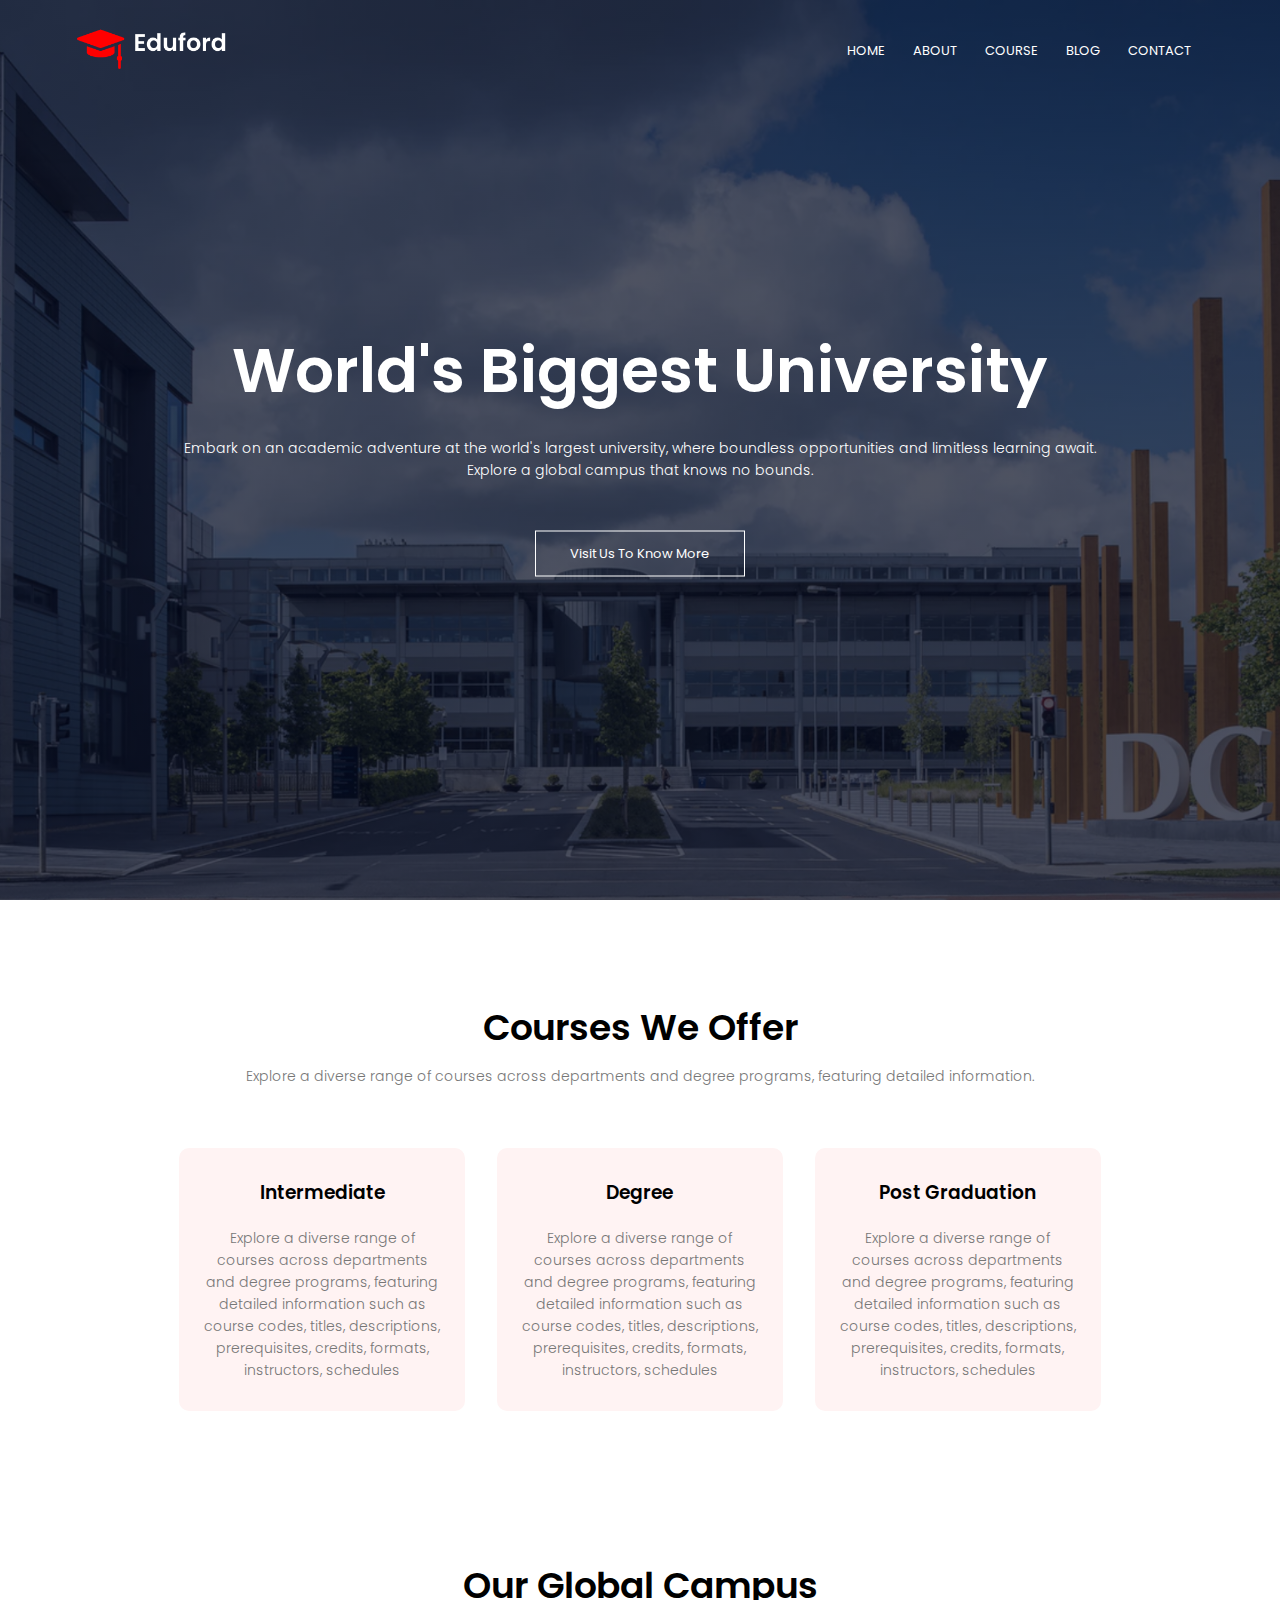
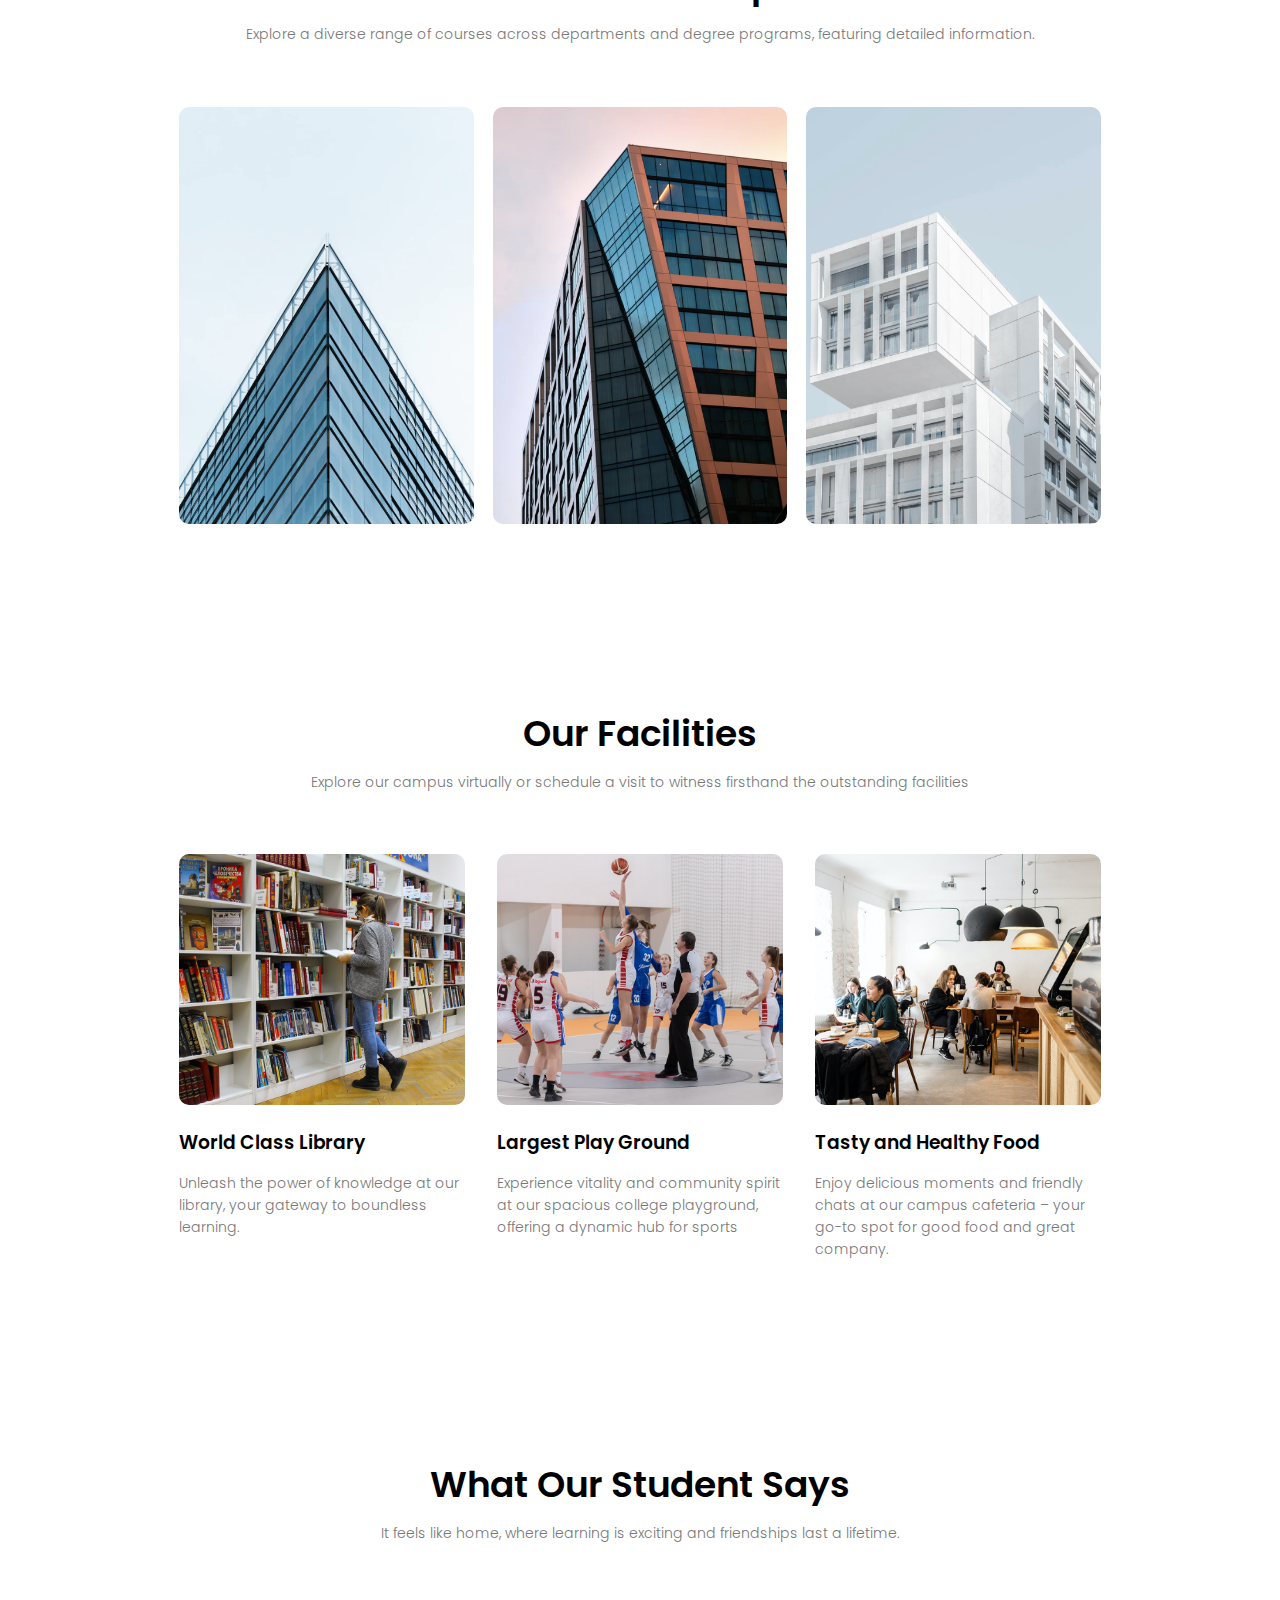
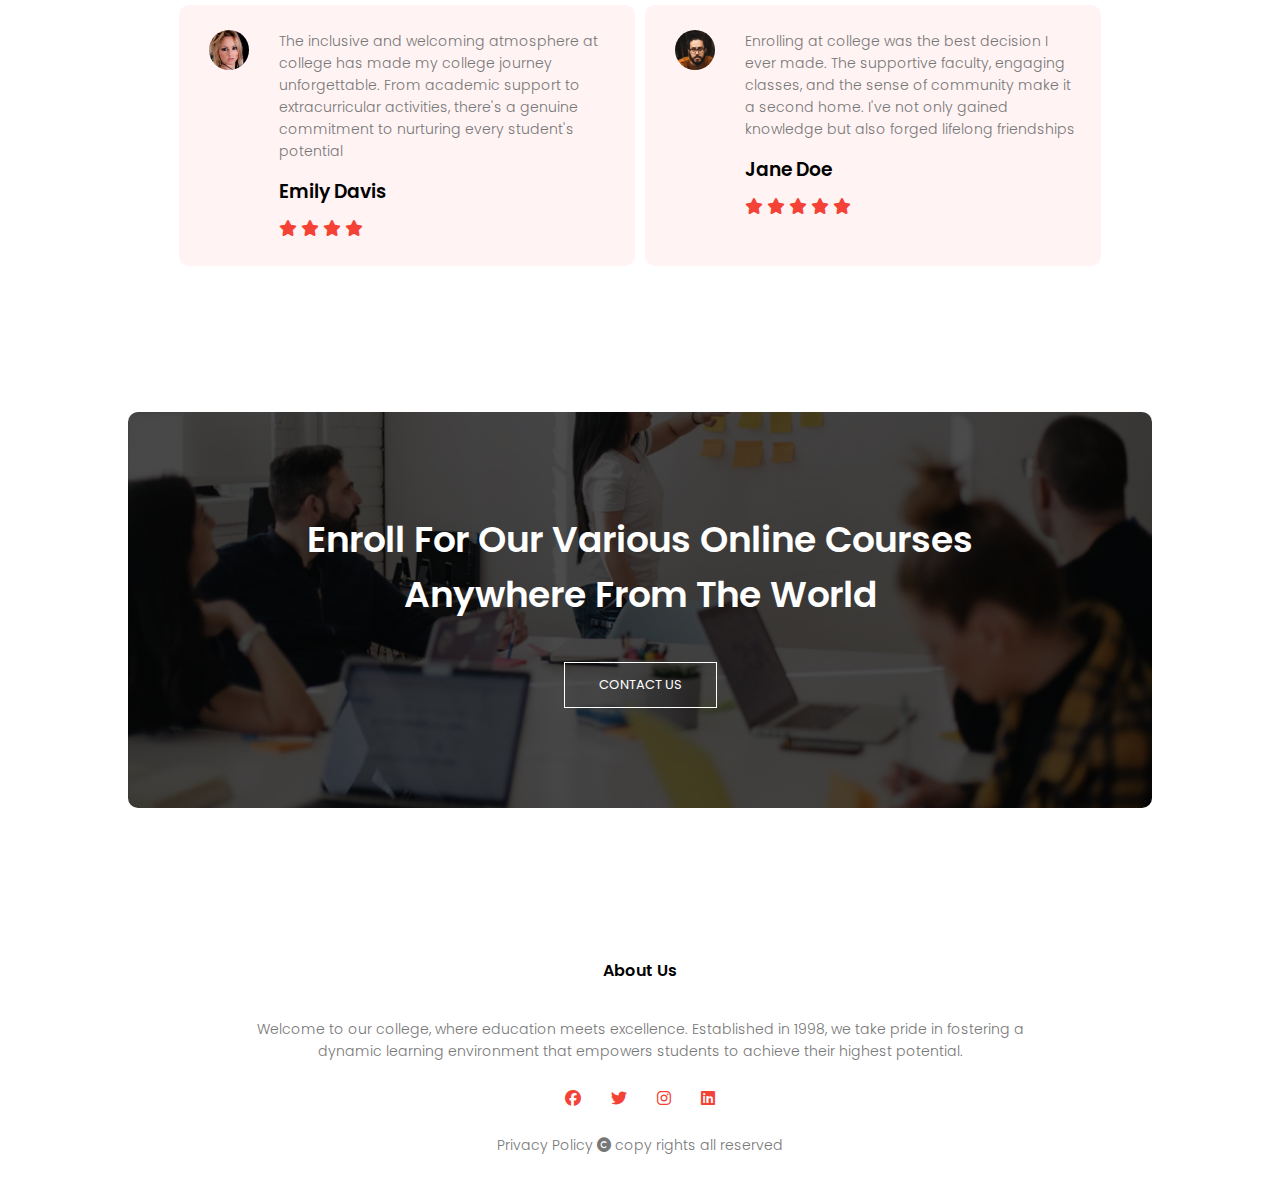
<file: Resposive_college_website/index.html>
<!DOCTYPE html>
<html>
<head>
    <meta name="viewport" content="width=device-width, initial-scale=1.0">
    <title>University Website</title>
    <link rel="stylesheet" href="styles.css">
    <link rel="preconnect" href="https://fonts.googleapis.com">
    <link rel="preconnect" href="https://fonts.gstatic.com" crossorigin>
    <link href="https://fonts.googleapis.com/css2?family=Poppins:wght@200;300;400;600;700&display=swap" rel="stylesheet">
    <link rel="stylesheet" href="https://cdn.jsdelivr.net/npm/@fortawesome/fontawesome-free@6.4.2/css/all.min.css">
    <link rel="stylesheet" href="https://cdnjs.cloudflare.com/ajax/libs/font-awesome/6.4.0/css/all.min.css">
</head>
<body>
<section class="header">
    <nav>
        <a href="index.html"><img src="images/logo.png"></a>
        <div class="nav-links" id="navLinks">
            <i class="fa fa-times" onclick="hideMenu()"></i>
            <ul>
                <li><a href="index.html">HOME</a></li>
                <li><a href="about.html">ABOUT</a></li>
                <li><a href="course.html">COURSE</a></li>
                <li><a href="blog.html">BLOG</a></li>
                <li><a href="contact.html">CONTACT</a></li>
            </ul>
        </div>
        <i class="fa fa-bars" onclick="showMenu()"></i>
    </nav>

<div class="text-box">
    <h1>World's Biggest University</h1>
    <P>Embark on an academic adventure at the world's largest university, where boundless opportunities and limitless learning await.<br>Explore a global campus that knows no bounds.</P>
    <a href="" class="hero-btn">Visit Us To Know More</a>
</div>
        
</section>

<!----------course--------------------------->
<section class="course">
    <h1>Courses We Offer</h1>
    <p>Explore a diverse range of courses across departments and degree programs, featuring detailed information.</p>
    <div class="row">
        <div class="course-col">
            <h3>Intermediate</h3>
            <p>Explore a diverse range of courses across departments and degree programs, featuring detailed information such as course codes, titles, descriptions, prerequisites, credits, formats, instructors, schedules</p>
        </div>
        <div class="course-col">
            <h3>Degree</h3>
            <p>Explore a diverse range of courses across departments and degree programs, featuring detailed information such as course codes, titles, descriptions, prerequisites, credits, formats, instructors, schedules</p>
        </div>
        <div class="course-col">
            <h3>Post Graduation</h3>
            <p>Explore a diverse range of courses across departments and degree programs, featuring detailed information such as course codes, titles, descriptions, prerequisites, credits, formats, instructors, schedules</p>
        </div>
    </div>
</section>

<!----------campus-------------------->

<section class="campus">
    <h1>Our Global Campus</h1>
    <p>Explore a diverse range of courses across departments and degree programs, featuring detailed information.</p>

    <div class="row">
        <div class="campus-col">
            <img src="images/london.png">
            <div class="layer">
                <h3>LONDON</h3>
            </div>
        </div>

        <div class="campus-col">
            <img src="images/newyork.png">
            <div class="layer">
                <h3>NEW YORK</h3>
            </div>
        </div>

        <div class="campus-col">
            <img src="images/washington.png">
            <div class="layer">
                <h3>WASHINGTON</h3>
            </div>
        </div>
    </div>
</section>

<!------------------Facilities--------------->

<section class="facilities">
    <h1>Our Facilities</h1>
    <p>Explore our campus virtually or schedule a visit to witness firsthand the outstanding facilities</p>

    <div class="row">
        <div class="facilities-col">
            <img src="images/library.png">
            <h3>World Class Library</h3>
            <p>Unleash the power of knowledge at our library, your gateway to boundless learning.</p>
        </div>

        <div class="facilities-col">
            <img src="images/basketball.png">
            <h3>Largest Play Ground</h3>
            <p>Experience vitality and community spirit at our spacious college playground, offering a dynamic hub for sports</p>
        </div>

        <div class="facilities-col">
            <img src="images/cafeteria.png">
            <h3>Tasty and Healthy Food</h3>
            <p>Enjoy delicious moments and friendly chats at our campus cafeteria – your go-to spot for good food and great company.</p>
        </div>

    </div>
</section>

<!-------------testimonials----------------->

<section class="testimonials">
    <h1>What Our Student Says</h1>
    <p>It feels like home, where learning is exciting and friendships last a lifetime.</p>

    <div class="row">
        <div class="testimonial-col">
            <img src="images/user1.jpg">
            <div>
                <p>The inclusive and welcoming atmosphere at college has made my college journey unforgettable. From academic support to extracurricular activities, there's a genuine commitment to nurturing every student's potential</p>
                <h3>Emily Davis</h3>
                <i class="fa fa-star"></i>
                <i class="fa fa-star"></i>
                <i class="fa fa-star"></i>
                <i class="fa fa-star"></i>
                <i class="fa fa-star-o"></i>
            </div>
        </div>
        
        <div class="testimonial-col">
            <img src="images/user2.jpg">
            <div>
                <p>Enrolling at college was the best decision I ever made. The supportive faculty, engaging classes, and the sense of community make it a second home. I've not only gained knowledge but also forged lifelong friendships</p>
                <h3>Jane Doe</h3>
                <i class="fa fa-star"></i>
                <i class="fa fa-star"></i>
                <i class="fa fa-star"></i>
                <i class="fa fa-star"></i>
                <i class="fa fa-star"></i>
                </div>
            </div>
        </div>
    </div>
</section>

<!------------------Call To Action--------------->

<section class="cta">
    <h1> Enroll For Our Various Online Courses<br>Anywhere From The World </h1>
    <a href="" class="hero-btn">CONTACT US</a>
</section>

<!------------------Footer--------------->

<section class="footer">
    <h4>About Us</h4>
    <p>Welcome to our college, where education meets excellence. Established in 1998, we take pride in fostering a<br>dynamic learning environment that empowers students to achieve their highest potential.</p>
    <div class="icons">
        <i class="fab fa-facebook"></i>
        <i class="fab fa-twitter"></i>
        <i class="fab fa-instagram"></i>
        <i class="fab fa-linkedin"></i>
    </div>

    <p class="red-text">Privacy Policy <i class="fa fa-copyright" aria-hidden="true"></i> copy rights all reserved</p>
</section>
<!---------javascript for Toggle Menu------------>
<script>
    var navLinks = document.getElementById("navLinks");
    function showMenu(){
        navLinks.style.right = "0";
    }
    function hideMenu(){
        navLinks.style.right = "-200px";
    }
</script>

</body>
</html>
</file>
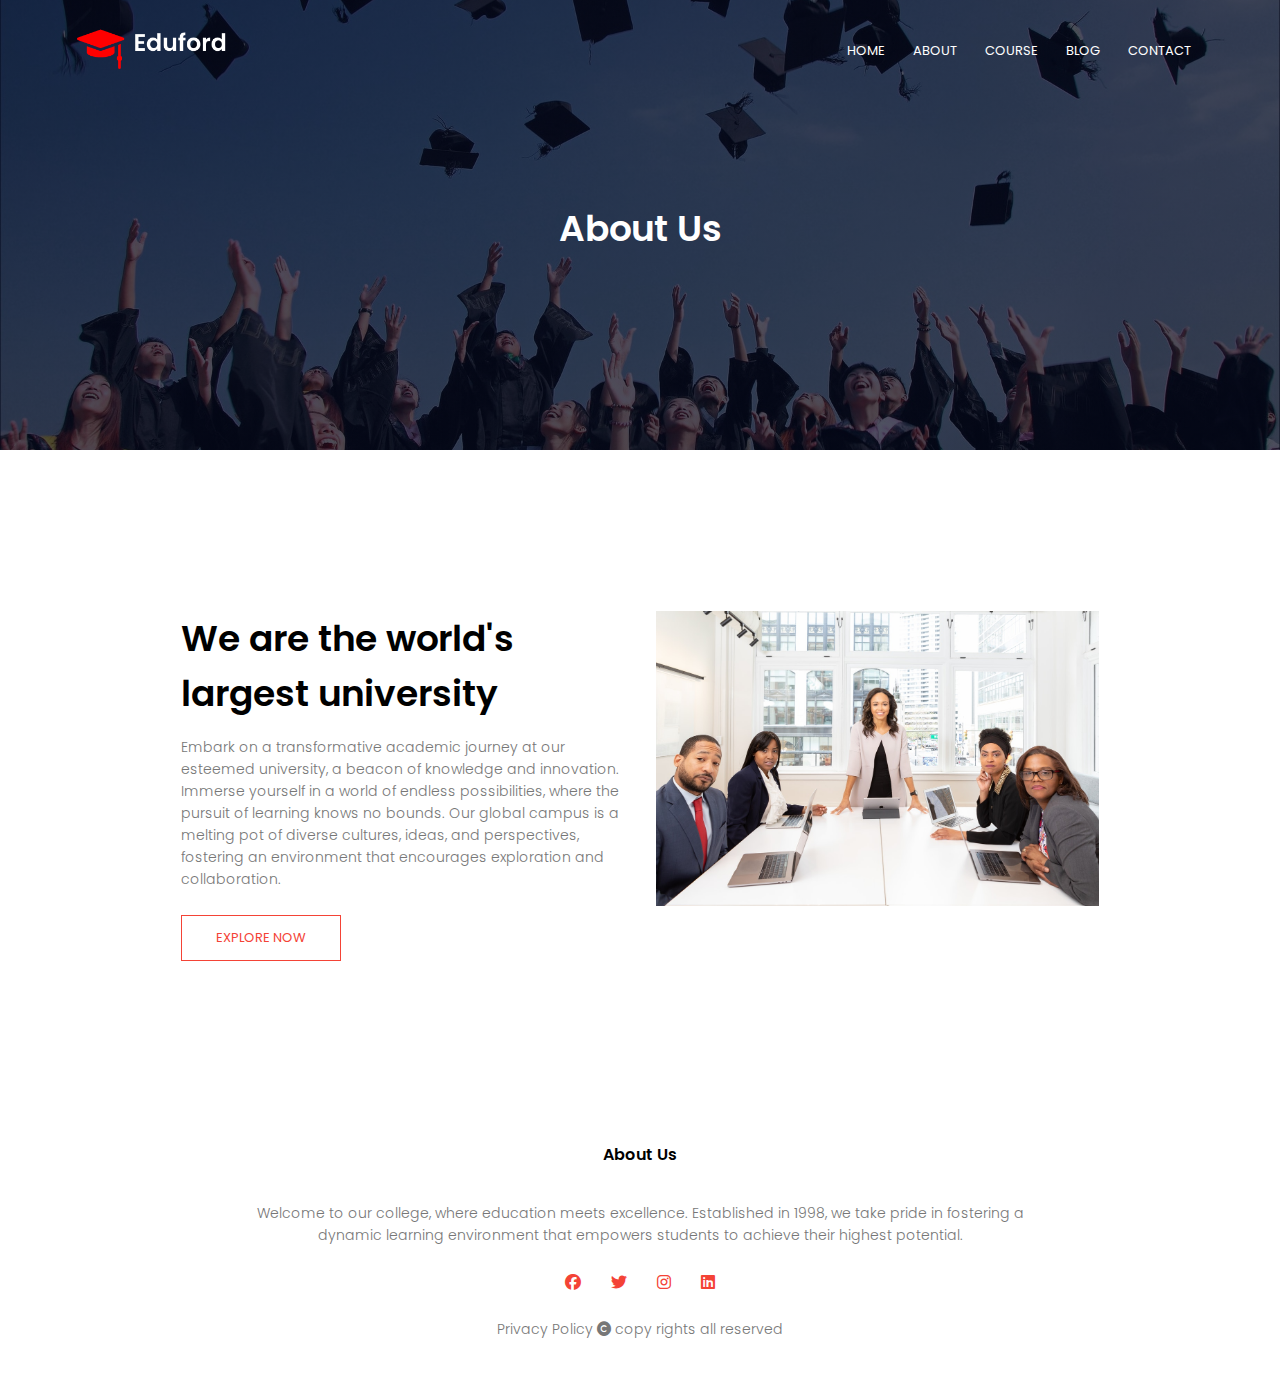
<file: Resposive_college_website/about.html>
<!DOCTYPE html>
<html>
<head>
    <meta name="viewport" content="width=device-width, initial-scale=1.0">
    <title>University Website</title>
    <link rel="stylesheet" href="styles.css">
    <link rel="preconnect" href="https://fonts.googleapis.com">
    <link rel="preconnect" href="https://fonts.gstatic.com" crossorigin>
    <link href="https://fonts.googleapis.com/css2?family=Poppins:wght@200;300;400;600;700&display=swap" rel="stylesheet">
    <link rel="stylesheet" href="https://cdn.jsdelivr.net/npm/@fortawesome/fontawesome-free@6.4.2/css/all.min.css">
    <link rel="stylesheet" href="https://cdnjs.cloudflare.com/ajax/libs/font-awesome/6.4.0/css/all.min.css">
</head>
<body>
<section class="sub-header">
    <nav>
        <a href="index.html"><img src="images/logo.png"></a>
        <div class="nav-links" id="navLinks">
            <i class="fa fa-times" onclick="hideMenu()"></i>
            <ul>
                <li><a href="index.html">HOME</a></li>
                <li><a href="about.html">ABOUT</a></li>
                <li><a href="course.html">COURSE</a></li>
                <li><a href="blog.html">BLOG</a></li>
                <li><a href="contact.html">CONTACT</a></li>
            </ul>
        </div>
        <i class="fa fa-bars" onclick="showMenu()"></i>
    </nav>
    <h1>About Us</h1>
        
</section>

<!-------------about us contact----------------->

<section class="about-us">
    <div class="row">
        <div class="about-col">
            <h1>We are the world's largest university</h1>
            <p>Embark on a transformative academic journey at our esteemed university, a beacon of knowledge and innovation. Immerse yourself in a world of endless possibilities, where the pursuit of learning knows no bounds. Our global campus is a melting pot of diverse cultures, ideas, and perspectives, fostering an environment that encourages exploration and collaboration.</p>
            <a href="" class="hero-btn red-btn">EXPLORE NOW</a>
        </div>
        <div class="about-col">
            <img src="images/about.jpg">
        </div>
    </div>
</section>

<section class="footer">
    <h4>About Us</h4>
    <p>Welcome to our college, where education meets excellence. Established in 1998, we take pride in fostering a<br>dynamic learning environment that empowers students to achieve their highest potential.</p>
    <div class="icons">
        <i class="fab fa-facebook"></i>
        <i class="fab fa-twitter"></i>
        <i class="fab fa-instagram"></i>
        <i class="fab fa-linkedin"></i>
    </div>

    <p class="red-text">Privacy Policy <i class="fa fa-copyright" aria-hidden="true"></i> copy rights all reserved</p>
</section>
<!---------javascript for Toggle Menu------------>
<script>
    var navLinks = document.getElementById("navLinks");
    function showMenu(){
        navLinks.style.right = "0";
    }
    function hideMenu(){
        navLinks.style.right = "-200px";
    }
</script>
</body>
</html>
</file>
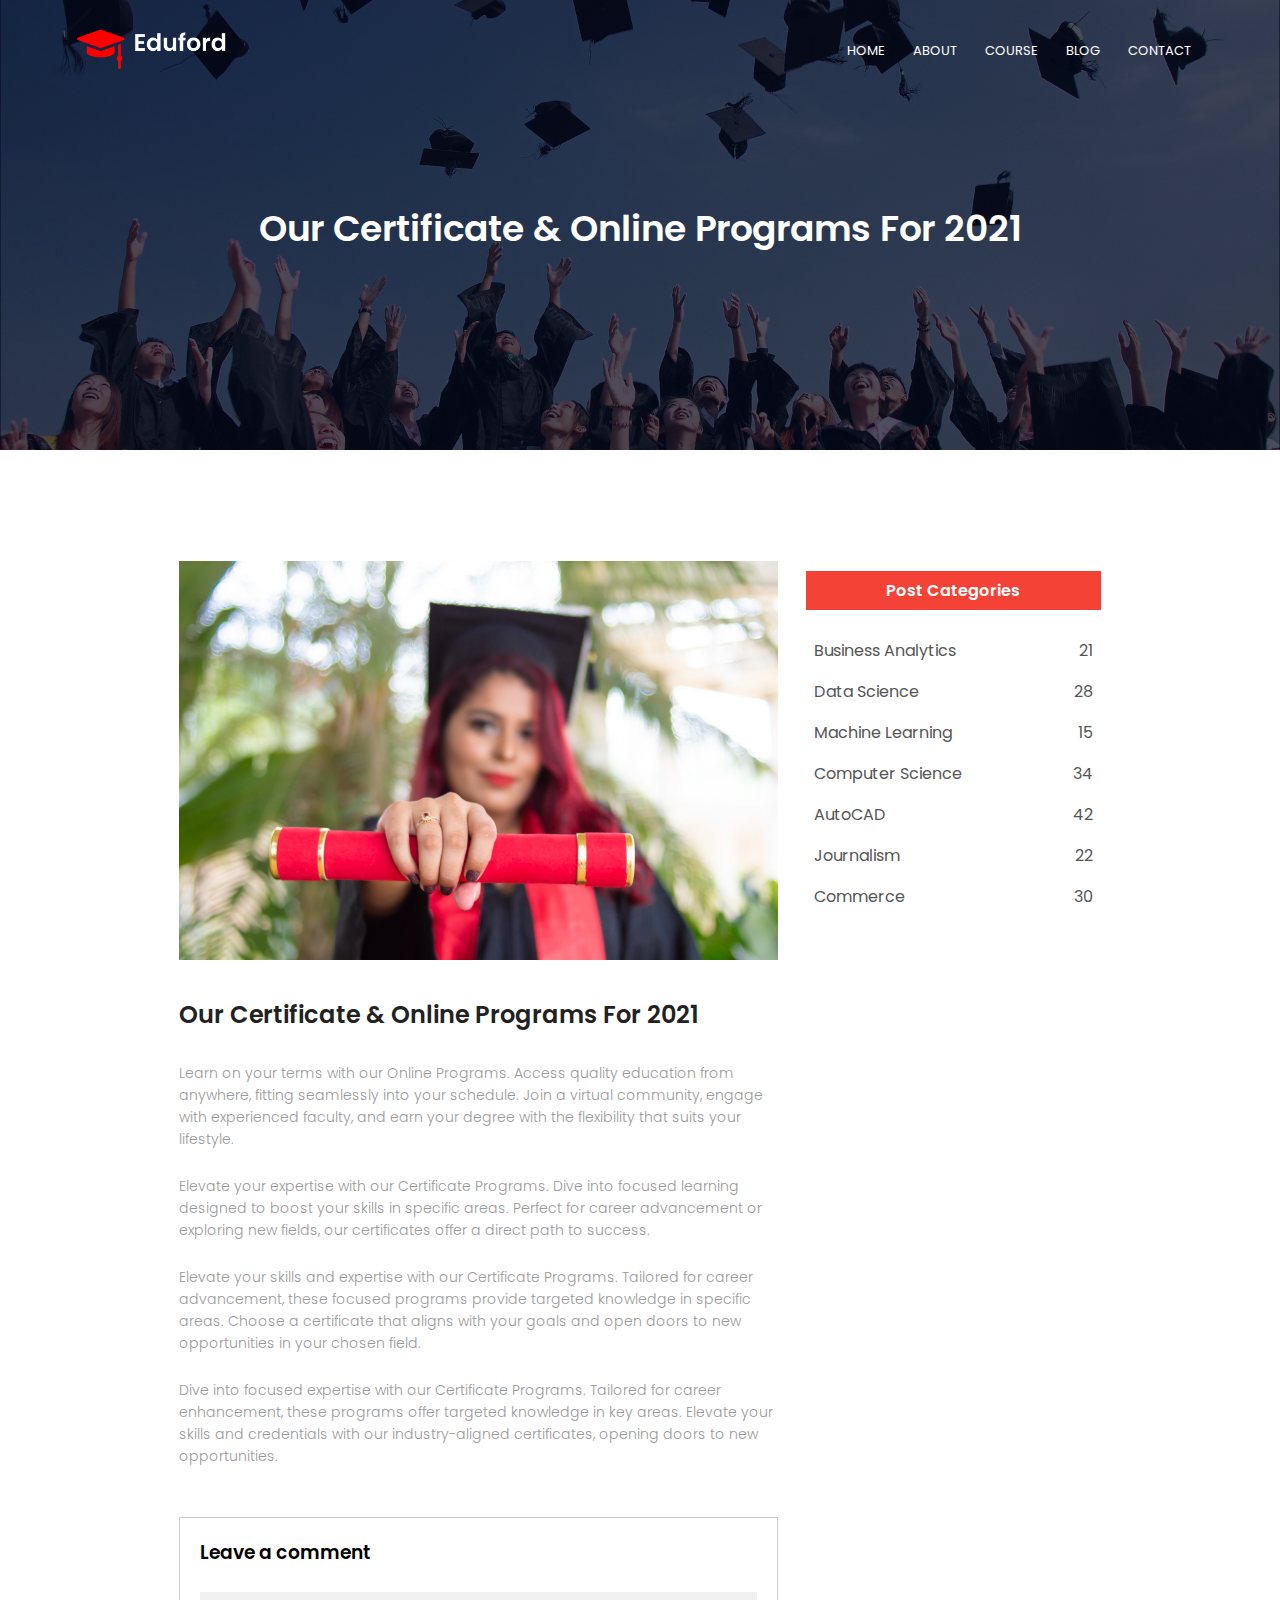
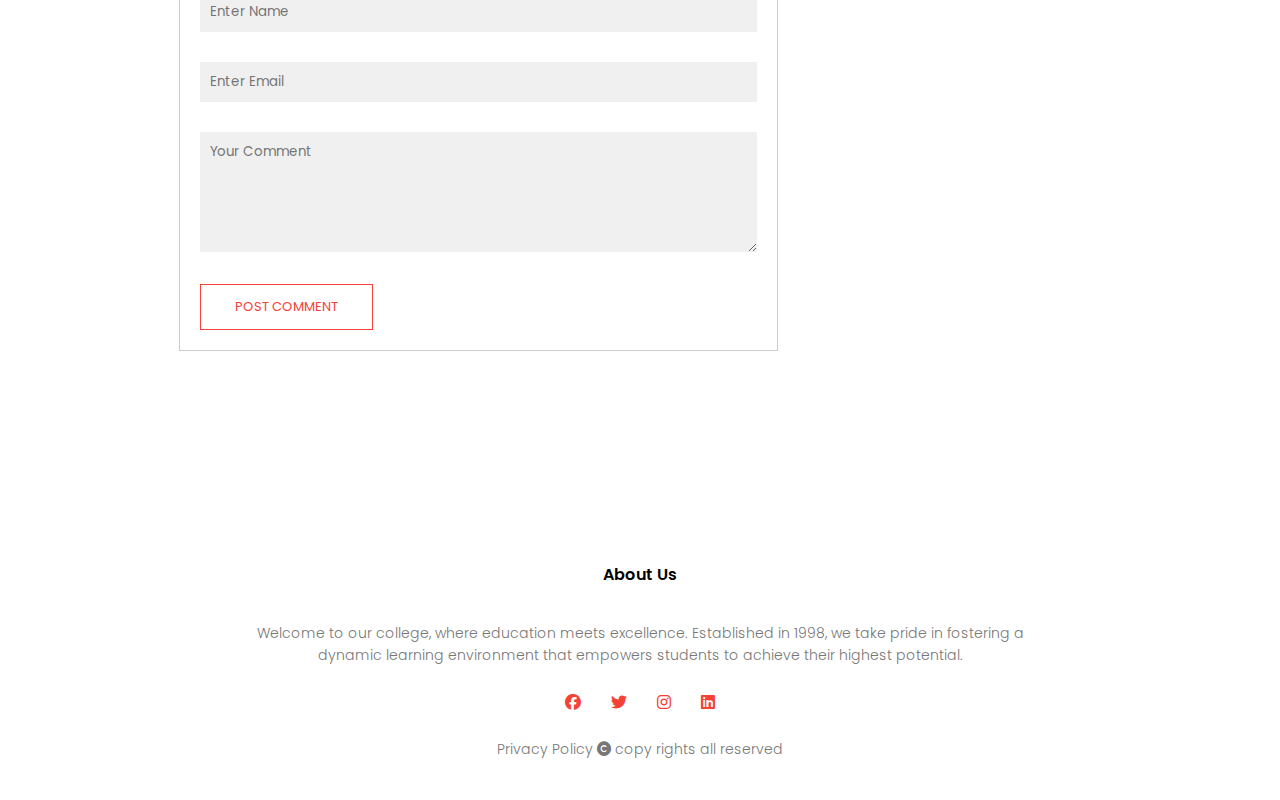
<file: Resposive_college_website/blog.html>
<!DOCTYPE html>
<html>
<head>
    <meta name="viewport" content="width=device-width, initial-scale=1.0">
    <title>University Website</title>
    <link rel="stylesheet" href="styles.css">
    <link rel="preconnect" href="https://fonts.googleapis.com">
    <link rel="preconnect" href="https://fonts.gstatic.com" crossorigin>
    <link href="https://fonts.googleapis.com/css2?family=Poppins:wght@200;300;400;600;700&display=swap" rel="stylesheet">
    <link rel="stylesheet" href="https://cdn.jsdelivr.net/npm/@fortawesome/fontawesome-free@6.4.2/css/all.min.css">
    <link rel="stylesheet" href="https://cdnjs.cloudflare.com/ajax/libs/font-awesome/6.4.0/css/all.min.css">
</head>
<body>
<section class="sub-header">
    <nav>
        <a href="index.html"><img src="images/logo.png"></a>
        <div class="nav-links" id="navLinks">
            <i class="fa fa-times" onclick="hideMenu()"></i>
            <ul>
                <li><a href="index.html">HOME</a></li>
                <li><a href="about.html">ABOUT</a></li>
                <li><a href="course.html">COURSE</a></li>
                <li><a href="blog.html">BLOG</a></li>
                <li><a href="contact.html">CONTACT</a></li>
            </ul>
        </div>
        <i class="fa fa-bars" onclick="showMenu()"></i>
    </nav>
    <h1>Our Certificate & Online Programs For 2021</h1>
        
</section>

<!----------------blog page content-------------->


<section class="blog-content">
    <div class="row">
        <div class="blog-left">
            <img src="images/certificate.jpg">
            <h2>Our Certificate & Online Programs For 2021</h2>
            <p>Learn on your terms with our Online Programs. Access quality education from anywhere, fitting seamlessly into your schedule. Join a virtual community, engage with experienced faculty, and earn your degree with the flexibility that suits your lifestyle.</p>
            <br>
            <p>Elevate your expertise with our Certificate Programs. Dive into focused learning designed to boost your skills in specific areas. Perfect for career advancement or exploring new fields, our certificates offer a direct path to success.</p>
            <br>
            <p>Elevate your skills and expertise with our Certificate Programs. Tailored for career advancement, these focused programs provide targeted knowledge in specific areas. Choose a certificate that aligns with your goals and open doors to new opportunities in your chosen field.</p>
            <br>
            <p>Dive into focused expertise with our Certificate Programs. Tailored for career enhancement, these programs offer targeted knowledge in key areas. Elevate your skills and credentials with our industry-aligned certificates, opening doors to new opportunities.</p>

            <div class="comment-box">
                <h3>Leave a comment</h3>
                <form class="comment-form">
                    <input type="text" placeholder="Enter Name">
                    <input type="email" placeholder="Enter Email">
                    <textarea rows="5" placeholder="Your Comment"></textarea>
                    <button type="submit" class="hero-btn red-btn">POST COMMENT</button>

                </form>
            </div>
        </div>
        <div class="blog-right">
            <h3>Post Categories</h3>
            <div>
                <span>Business Analytics</span>
                <span>21</span>
            </div>
            <div>
                <span>Data Science</span>
                <span>28</span>
            </div>
            <div>
                <span>Machine Learning</span>
                <span>15</span>
            </div>
            <div>
                <span>Computer Science</span>
                <span>34</span>
            </div>
            <div>
                <span>AutoCAD</span>
                <span>42</span>
            </div>
            <div>
                <span>Journalism</span>
                <span>22</span>
            </div>
            <div>
                <span>Commerce</span>
                <span>30</span>
            </div>

        </div>
    </div>
</section>


<!----------------footer------------>

<section class="footer">
    <h4>About Us</h4>
    <p>Welcome to our college, where education meets excellence. Established in 1998, we take pride in fostering a<br>dynamic learning environment that empowers students to achieve their highest potential.</p>
    <div class="icons">
        <i class="fab fa-facebook"></i>
        <i class="fab fa-twitter"></i>
        <i class="fab fa-instagram"></i>
        <i class="fab fa-linkedin"></i>
    </div>

    <p class="red-text">Privacy Policy <i class="fa fa-copyright" aria-hidden="true"></i> copy rights all reserved</p>
</section>
<!---------javascript for Toggle Menu------------>
<script>
    var navLinks = document.getElementById("navLinks");
    function showMenu(){
        navLinks.style.right = "0";
    }
    function hideMenu(){
        navLinks.style.right = "-200px";
    }
</script>
</body>
</html>
</file>
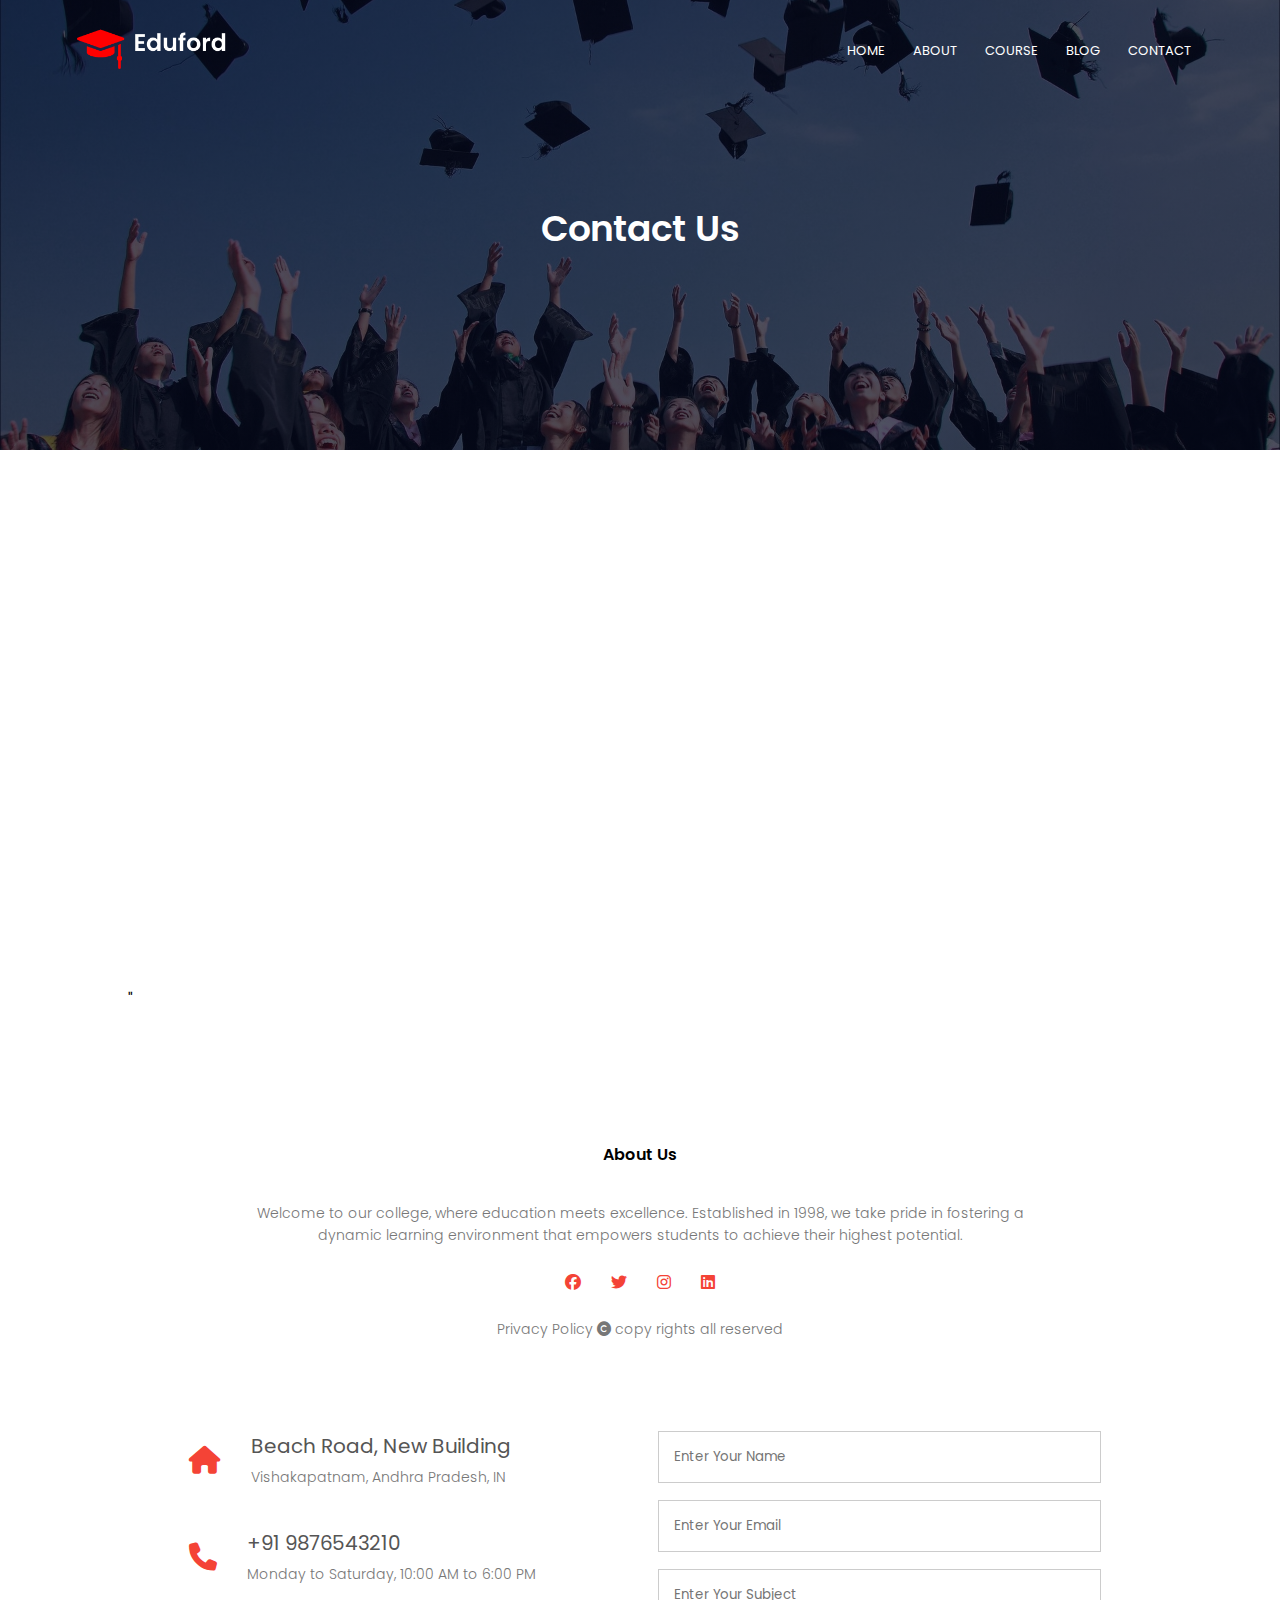
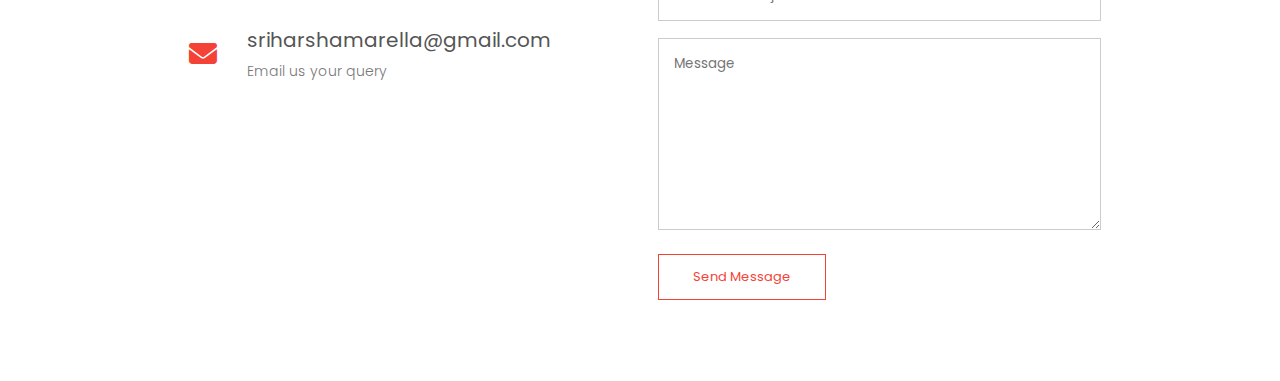
<file: Resposive_college_website/contact.html>
<!DOCTYPE html>
<html>
<head>
    <meta name="viewport" content="width=device-width, initial-scale=1.0">
    <title>University Website</title>
    <link rel="stylesheet" href="styles.css">
    <link rel="preconnect" href="https://fonts.googleapis.com">
    <link rel="preconnect" href="https://fonts.gstatic.com" crossorigin>
    <link href="https://fonts.googleapis.com/css2?family=Poppins:wght@200;300;400;600;700&display=swap" rel="stylesheet">
    <link rel="stylesheet" href="https://cdn.jsdelivr.net/npm/@fortawesome/fontawesome-free@6.4.2/css/all.min.css">
    <link rel="stylesheet" href="https://cdnjs.cloudflare.com/ajax/libs/font-awesome/6.4.0/css/all.min.css">
</head>
<body>
<section class="sub-header">
    <nav>
        <a href="index.html"><img src="images/logo.png"></a>
        <div class="nav-links" id="navLinks">
            <i class="fa fa-times" onclick="hideMenu()"></i>
            <ul>
                <li><a href="index.html">HOME</a></li>
                <li><a href="about.html">ABOUT</a></li>
                <li><a href="course.html">COURSE</a></li>
                <li><a href="blog.html">BLOG</a></li>
                <li><a href="contact.html">CONTACT</a></li>
            </ul>
        </div>
        <i class="fa fa-bars" onclick="showMenu()"></i>
    </nav>
    <h1>Contact Us</h1>
        
</section>

<!-----------------contact us------------>

<section class="location">
    <iframe src="https://www.google.com/maps/embed?pb=!1m18!1m12!1m3!1d486416.9544701103!2d82.93291599279628!3d17.73839696558481!2m3!1f0!2f0!3f0!3m2!1i1024!2i768!4f13.1!3m3!1m2!1s0x3a39431389e6973f%3A0x92d9c20395498468!2sVisakhapatnam%2C%20Andhra%20Pradesh!5e0!3m2!1sen!2sin!4v1700563780743!5m2!1sen!2sin" width="600" height="450" style="border:0;" allowfullscreen="" loading="lazy" referrerpolicy="no-referrer-when-downgrade"></iframe>"
</section>



<section class="footer">
    <h4>About Us</h4>
    <p>Welcome to our college, where education meets excellence. Established in 1998, we take pride in fostering a<br>dynamic learning environment that empowers students to achieve their highest potential.</p>
    <div class="icons">
        <i class="fab fa-facebook"></i>
        <i class="fab fa-twitter"></i>
        <i class="fab fa-instagram"></i>
        <i class="fab fa-linkedin"></i>
    </div>

    <p class="red-text">Privacy Policy <i class="fa fa-copyright" aria-hidden="true"></i> copy rights all reserved</p>
</section>

<section class="contact-us">
    <div class="row">
        <div class="contact-col">
            <div>
                <i class="fa fa-home"></i>
                <span>
                    <h5>Beach Road, New Building</h5>
                    <p>Vishakapatnam, Andhra Pradesh, IN</p>
                </span>
            </div>

            <div>
                <i class="fa fa-phone"></i>
                <span>
                    <h5>+91 9876543210</h5>
                    <p>Monday to Saturday, 10:00 AM to 6:00 PM</p>
                </span>
            </div>

            <div>
                <i class="fa fa-envelope"></i>
                <span>
                    <h5>sriharshamarella@gmail.com</h5>
                    <p>Email us your query</p>
                </span>
            </div>
        </div>
        <div class="contact-col">
            <form action="">
                <input type="text" placeholder="Enter Your Name" required>
                <input type="email" placeholder="Enter Your Email" required>
                <input type="text" placeholder="Enter Your Subject" required>
                <textarea rows="8" placeholder="Message" required></textarea>
                <button type="submit" class="hero-btn red-btn">Send Message</button>
            </form>
        </div>
    </div>
</section>

<!---------javascript for Toggle Menu------------>
<script>
    var navLinks = document.getElementById("navLinks");
    function showMenu(){
        navLinks.style.right = "0";
    }
    function hideMenu(){
        navLinks.style.right = "-200px";
    }
</script>
</body>
</html>
</file>
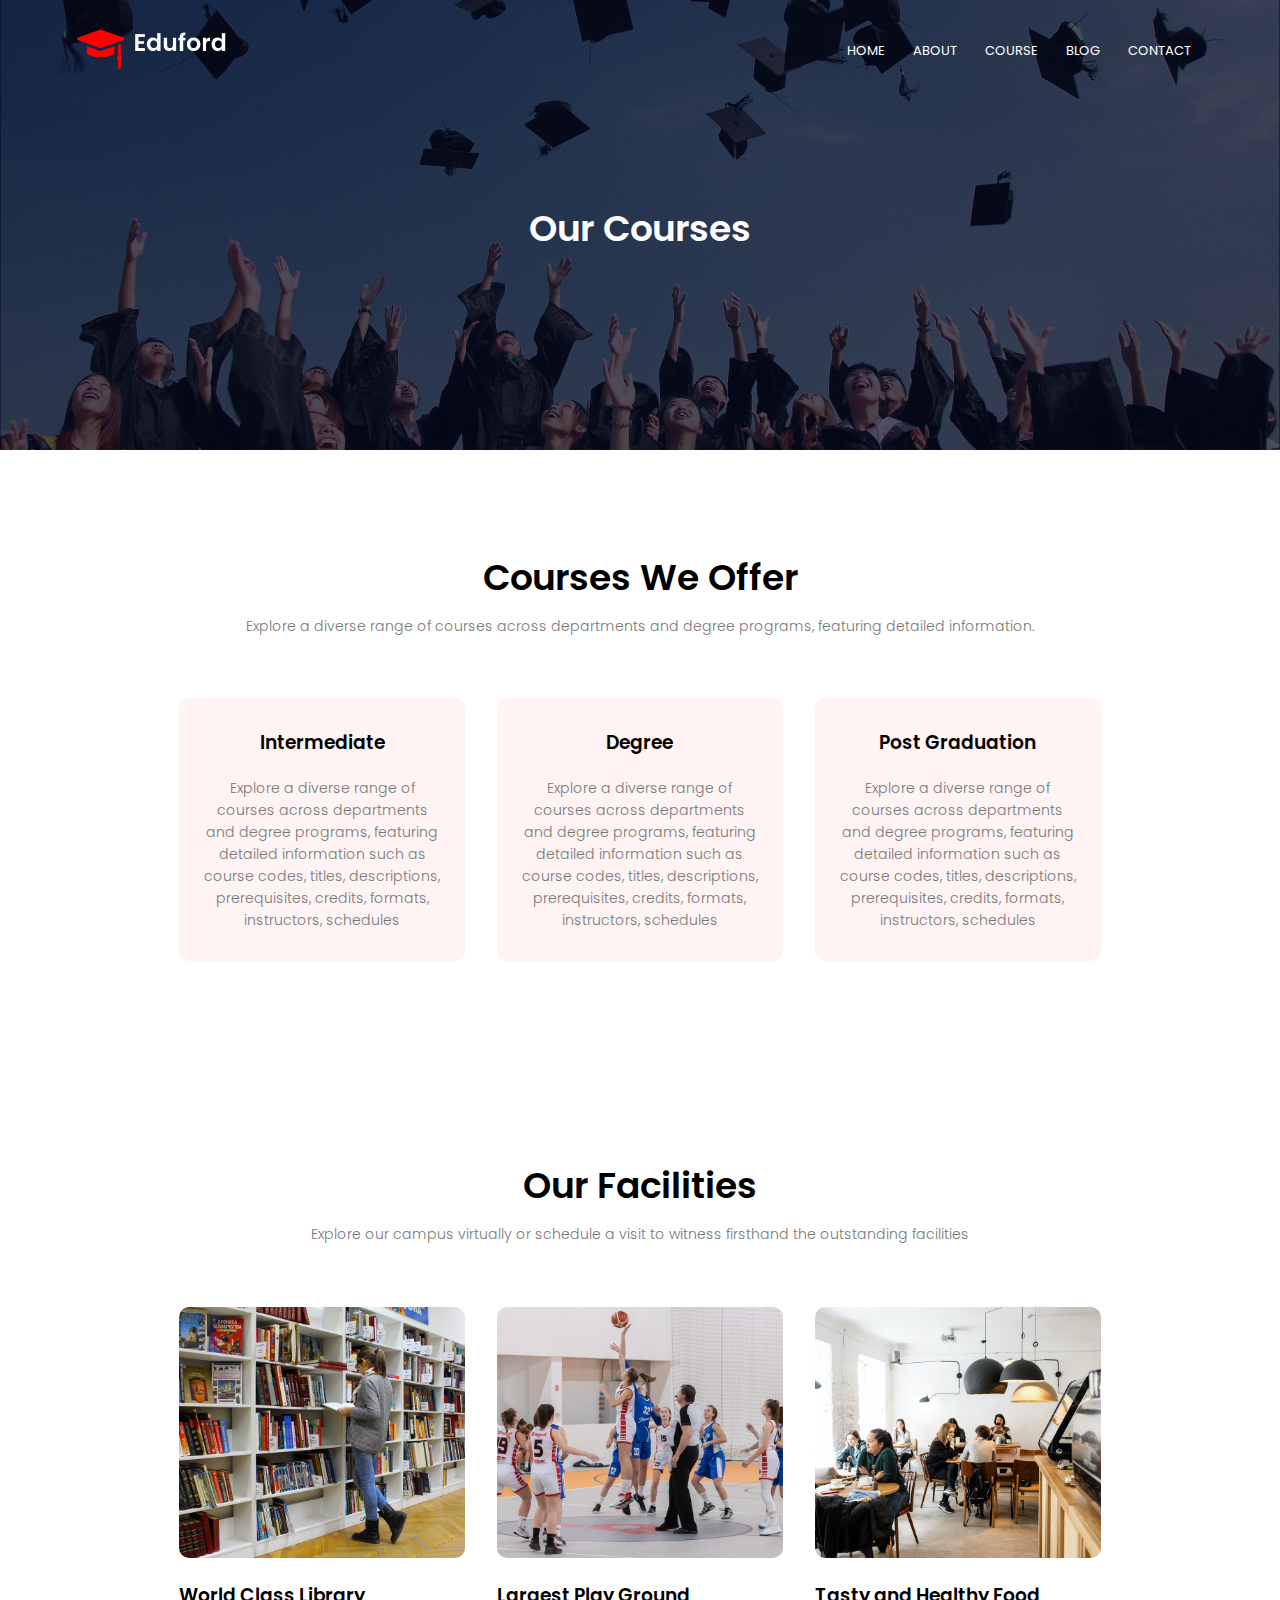
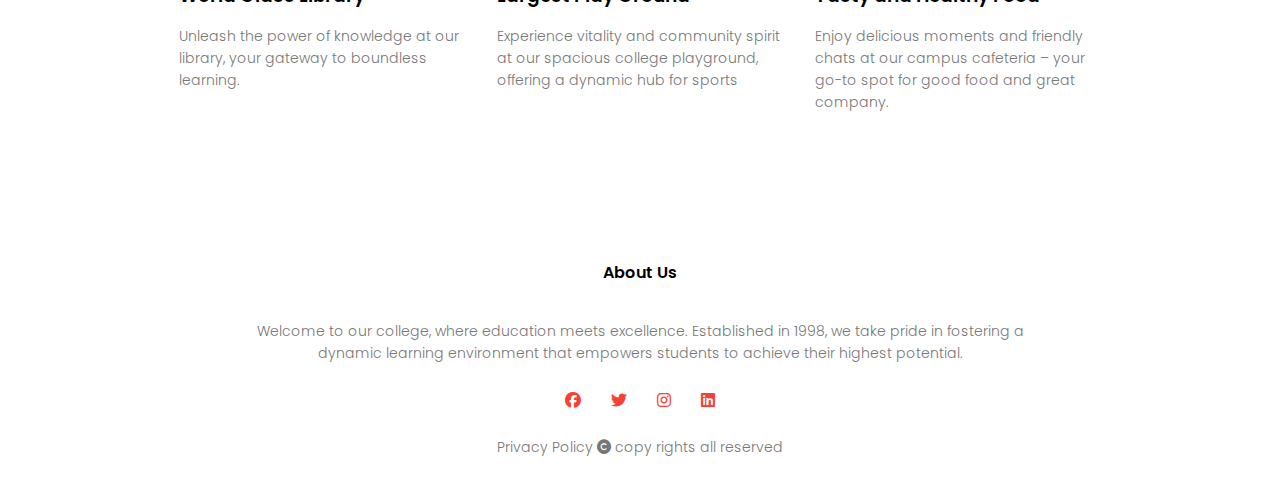
<file: Resposive_college_website/course.html>
<!DOCTYPE html>
<html>
<head>
    <meta name="viewport" content="width=device-width, initial-scale=1.0">
    <title>University Website</title>
    <link rel="stylesheet" href="styles.css">
    <link rel="preconnect" href="https://fonts.googleapis.com">
    <link rel="preconnect" href="https://fonts.gstatic.com" crossorigin>
    <link href="https://fonts.googleapis.com/css2?family=Poppins:wght@200;300;400;600;700&display=swap" rel="stylesheet">
    <link rel="stylesheet" href="https://cdn.jsdelivr.net/npm/@fortawesome/fontawesome-free@6.4.2/css/all.min.css">
    <link rel="stylesheet" href="https://cdnjs.cloudflare.com/ajax/libs/font-awesome/6.4.0/css/all.min.css">
</head>
<body>
<section class="sub-header">
    <nav>
        <a href="index.html"><img src="images/logo.png"></a>
        <div class="nav-links" id="navLinks">
            <i class="fa fa-times" onclick="hideMenu()"></i>
            <ul>
                <li><a href="index.html">HOME</a></li>
                <li><a href="about.html">ABOUT</a></li>
                <li><a href="course.html">COURSE</a></li>
                <li><a href="blog.html">BLOG</a></li>
                <li><a href="contact.html">CONTACT</a></li>
            </ul>
        </div>
        <i class="fa fa-bars" onclick="showMenu()"></i>
    </nav>
    <h1>Our Courses</h1>
        
</section>

<!----------------Course------------>
<section class="course">
    <h1>Courses We Offer</h1>
    <p>Explore a diverse range of courses across departments and degree programs, featuring detailed information.</p>
    <div class="row">
        <div class="course-col">
            <h3>Intermediate</h3>
            <p>Explore a diverse range of courses across departments and degree programs, featuring detailed information such as course codes, titles, descriptions, prerequisites, credits, formats, instructors, schedules</p>
        </div>
        <div class="course-col">
            <h3>Degree</h3>
            <p>Explore a diverse range of courses across departments and degree programs, featuring detailed information such as course codes, titles, descriptions, prerequisites, credits, formats, instructors, schedules</p>
        </div>
        <div class="course-col">
            <h3>Post Graduation</h3>
            <p>Explore a diverse range of courses across departments and degree programs, featuring detailed information such as course codes, titles, descriptions, prerequisites, credits, formats, instructors, schedules</p>
        </div>
    </div>
</section>

<!----------------facilities----------->

<section class="facilities">
    <h1>Our Facilities</h1>
    <p>Explore our campus virtually or schedule a visit to witness firsthand the outstanding facilities</p>

    <div class="row">
        <div class="facilities-col">
            <img src="images/library.png">
            <h3>World Class Library</h3>
            <p>Unleash the power of knowledge at our library, your gateway to boundless learning.</p>
        </div>

        <div class="facilities-col">
            <img src="images/basketball.png">
            <h3>Largest Play Ground</h3>
            <p>Experience vitality and community spirit at our spacious college playground, offering a dynamic hub for sports</p>
        </div>

        <div class="facilities-col">
            <img src="images/cafeteria.png">
            <h3>Tasty and Healthy Food</h3>
            <p>Enjoy delicious moments and friendly chats at our campus cafeteria – your go-to spot for good food and great company.</p>
        </div>

    </div>
</section>

<!----------------footer------------>

<section class="footer">
    <h4>About Us</h4>
    <p>Welcome to our college, where education meets excellence. Established in 1998, we take pride in fostering a<br>dynamic learning environment that empowers students to achieve their highest potential.</p>
    <div class="icons">
        <i class="fab fa-facebook"></i>
        <i class="fab fa-twitter"></i>
        <i class="fab fa-instagram"></i>
        <i class="fab fa-linkedin"></i>
    </div>

    <p class="red-text">Privacy Policy <i class="fa fa-copyright" aria-hidden="true"></i> copy rights all reserved</p>
</section>
<!---------javascript for Toggle Menu------------>
<script>
    var navLinks = document.getElementById("navLinks");
    function showMenu(){
        navLinks.style.right = "0";
    }
    function hideMenu(){
        navLinks.style.right = "-200px";
    }
</script>
</body>
</html>
</file>
<file: Resposive_college_website/styles.css>
*{
    margin: 0;
    padding: 0;
    font-family: 'Poppins', sans-serif;
}
.header {
    min-height: 100vh;
    width: 100%;
    background-image: linear-gradient(rgba(4,9,30,0.7),rgba(4,9,30,0.7)), url(images/banner.png); /* Fixed the path */
    background-position: center;
    background-size: cover;
    position: relative;
}
nav{
    display: flex;
    padding: 2% 6%;
    justify-content: space-between;
    align-items: center;
}
nav img{
    width: 150px;
}
.nav-links{
    flex: 1;
    text-align: right;
}
.nav-links ul li{
    list-style:none;
    display: inline-block;
    padding: 8px 12px;
    position: relative;
}
.nav-links ul li a{
    color: #fff;
    text-decoration: none;
    font-size: 13px;
}
.nav-links ul li::after{
    content: '';
    width: 0%;
    height: 2px;
    background: #f44336;
    display: block;
    margin: auto;
    transition: 0.5s;
}
.nav-links ul li:hover::after{
    width: 100%;
}
.text-box{
    width: 90%;
    color: #fff;
    position: absolute;
    top: 50%;
    left: 50%;
    transform: translate(-50%,-50%);
    text-align: center;
}
.text-box h1{
    font-size: 62px;
}
.text-box p{
    margin: 10px 0 40px;
    font-size: 14px;
    color: #fff;
}
.hero-btn{
    display: inline-block;
    text-decoration: none;
    color: #fff;
    border: 1px solid #fff;
    padding: 12px 34px;
    font-size: 13px;
    background: transparent;
    position: relative;
    cursor: pointer;
}
.hero-btn:hover{
    border: 1px solid #f44336;
    background: #f44336;
    transition: 1s;
}
nav .fa{
    display: none;

}
@media(max-width: 700px){
    .text-box h1{
        font-size: 20px;
    }
    .nav-links ul li{
        display: block;
    }
    .nav-links{
        position: fixed;
        background: #f44336;
        height: 100vh;
        width: 200px;
        top: 0;
        right: -200px;
        text-align: left;
        z-index: 2;
        transition: 1s;
    }
    nav .fa{
        display: block;
        color: #fff;
        margin: 10px;
        font-size: 22px;
        cursor: pointer;
    }
    .nav-links ul{
        padding: 30px;
    }
}

/*------------course-------------*/

.course{
    width: 80%;
    margin: auto;
    text-align: center;
    padding-top: 100px;
}
h1{
    font-size: 36px;
    font-weight: 600;
}

p{
    color: #777;
    font-size: 14px;
    font-weight: 300;
    line-height: 22px;
    padding: 10px;
}

.row{
    margin: 5%;
    display: flex;
    justify-content: space-between;
}
.course-col{
    flex-basis: 31%;
    background: #fff3f3;
    border-radius: 10px;
    margin-bottom: 5%;
    padding: 20px 12px;
    box-sizing: border-box;
    transition: 0.5s;
}
h3{
    text-align: center;
    font-weight: 600;
    margin: 10px 0;
}
.course-col:hover{
    box-shadow: 0 0 20px 0px rgba(0,0,0,0.2);
}
@media(max-width: 700px){
    .row{
        flex-direction: column;
    }
}

/*-------------campus------------*/

.campus{
    width: 80%;
    margin: auto;
    text-align: center;
    padding-top: 50px;
}
.campus-col{
    flex-basis: 32%;
    border-radius: 10px;
    margin-bottom: 30px;
    position: relative;
    overflow: hidden;
}
.campus-col img{
    width: 100%;
    display: block;
}
.layer{
    background: transparent;
    height: 100%;
    width: 100%;
    position: absolute;
    top: 0;
    left: 0;
    transition: 0.5s;
}
.layer:hover{
    background: rgba(226,0,0,0.7);
}
.layer h3{
    width: 100%;
    font-weight: 500;
    color: #fff;
    font-size: 26px;
    bottom: 0;
    left: 50%;
    transform: translateX(-50%);
    position: absolute;
    opacity: 0;
    transition: 0.5s;
}
.layer:hover h3{
    bottom: 49%;
    opacity: 1;
}

/*-------------------facilities----------------*/

.facilities{
    width: 80%;
    margin: auto;
    text-align: center;
    padding-top: 100px;
}
.facilities-col{
    flex-basis: 31%;
    border-radius: 10px;
    margin-bottom: 5%;
    text-align: left;
}
.facilities-col img{
    width: 100%;
    border-radius: 10px;
}
.facilities-col p{
    padding: 0;
}
.facilities-col h3{
    margin-top: 16px;
    margin-bottom: 15px;
    text-align: left;
}

/*-------------testimonials---------------*/

.testimonials{
    width: 80%;
    margin: auto;
    padding-top: 100px;
    text-align: center;
}
.testimonial-col{
    flex-basis: 44%;
    border-radius: 10px;
    margin-bottom: 5%;
    text-align: left;
    background: #fff3f3;
    padding: 25px;
    cursor: pointer;
    display: flex;
}
.testimonial-col img{
    height: 40px;
    margin-left: 5px;
    margin-right: 30px;
    border-radius: 50%;
}
.testimonial-col p{
    padding: 0;
}
.testimonial-col h3{
    margin-top: 15px;
    text-align: left;
}
.testimonial-col .fa{
    color: #f44336;
}
@media(max-width: 700px){
    .testimonial-col img{
        margin-left: 0px;
        margin-right: 15px;
    }
}

/*--------------call to action--------------*/

.cta{
    margin: 100px auto;
    width: 80%;
    background-image: linear-gradient(rgba(0,0,0,0.7),rgba(0,0,0,0.7)),url(images/banner2.jpg);
    background-repeat: center;
    background-size: cover;
    border-radius: 10px;
    text-align: center;
    padding: 100px 0;
}
.cta h1{
    color: #fff;
    margin-bottom: 40px;
    padding: 0;
}
@media(max-width: 700px){
    .cta h1{
        font-size: 24px;
    }
}

/*--------------Footer-------------*/

.footer{
    width: 100%;
    text-align: center;
    padding: 30px 0;
}
.footer h4{
    margin-bottom: 25px;
    margin-top: 20px;
    font-weight: 600;
}
.icons i.fab {
    color: #f44336;
    margin: 0 13px;
    cursor: pointer;
    padding: 18px 0;
}

.red-text i.fab {
    color: #777;
}
.red-text {
    color: #777;
}
/*--------------------about us paga----------------------*/

.sub-header{
    height: 50vh;
    width: 100%;
    background-image: linear-gradient(rgba(4,9,30,0.7), rgba(4,9,30,0.7)), url(images/background.jpg);
    background-position: center;
    background-size: cover;
    text-align: center;
    color: #fff;
}
.sub-header h1{
    margin-top: 100px;
}
.about-us{
    width: 80%;
    margin: auto;
    padding-top: 80px;
    padding-bottom: 50px;
}
.about-col{
    flex-basis: 48%;
    padding: 30px 2px;
}
.about-col img{
    width: 100%;
}
.about-col h1{
    padding-top: 0;
}
.about-col p{
    padding: 15px 0 25px;
}
.red-btn{
    border: 1px solid #f44336;
    background: transparent;
    color: #f44336;
}
.red-btn:hover{
    color: #fff;
}

/*-------------------blog-content--------------*/

.blog-content{
    width: 80%;
    margin: auto;
    padding: 60px 0;
}
.blog-left{
    flex-basis: 65%;
}
.blog-left img{
    width: 100%
}
.blog-left h2{
    color: #222;
    font-weight: 600;
    margin: 30px 0;
}
.blog-left p{
    color: #999;
    padding: 0;
}
.blog-right{
    flex-basis: 32%;   
}
.blog-right h3{
    background: #f44336;
    color: #fff;
    padding: 7px 0;
    font-size: 16px;
    margin-bottom: 20px;
}
.blog-right div{
    display: flex;
    align-items: center;
    justify-content: space-between;
    color: #555;
    padding: 8px;
    box-sizing: border-box;
}
.comment-box{
    border: 1px solid #ccc;
    margin: 50px 0;
    padding: 10px 20px;
}
.comment-box h3{
    text-align: left;
}
.comment-form input, .comment-form textarea{
    width: 100%;
    padding: 10px;
    margin: 15px 0;
    box-sizing: border-box;
    border: none;
    outline: none;
    background: #f0f0f0;
}
.comment-form button{
    margin: 10px 0;
}
@media(max-width:700px){
    .sub-header h1{
        font-size: 24px;
    }
}

/*--------------contact us page-------------*/

.location{
    width: 80%;
    margin: auto;
    padding: 80px 0;
}
.location iframe{
    width: 100%;
}
.contact-us{
    width: 80%;
    margin: auto;
}
.contact-col{
    flex-basis: 48%;
    margin-bottom: 30px;
}
.contact-col div{
    display: flex;
    align-items: center;
    margin-bottom: 40px;
}
.contact-col div .fa{
    font-size: 28px;
    color: #f44336;
    margin: 10px;
    margin-right: 30px;
}
.contact-col div p{
    padding: 0;
}
.contact-col div h5{
    font-size: 20px;
    margin-bottom: 5px;
    color: #555;
    font-weight: 400;
}
.contact-col input, .contact-col textarea{
    width: 100%;
    padding: 15px;
    margin-bottom: 17px;
    outline: none;
    border: 1px solid #ccc;
    box-sizing: border-box;
}
</file>
